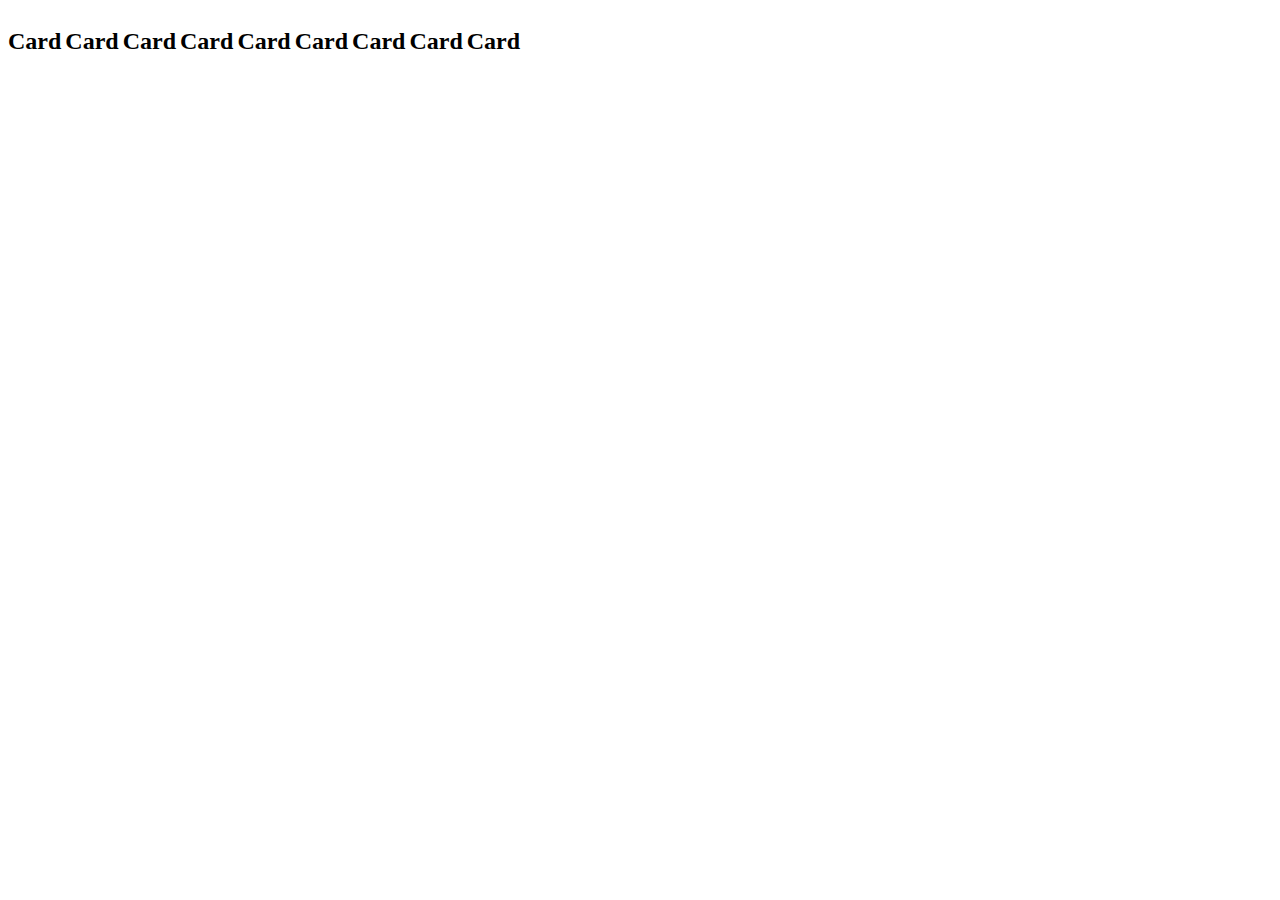
<file: index.html>
<!DOCTYPE html>
<html lang="en">
<head>
  <meta charset="UTF-8">
  <meta name="viewport" content="width=device-width, initial-scale=1.0">
  <title>Document</title>
  <link rel="stylesheet" type="text/css" href="/style.css">
</head>
<body>
  <div class="scrolling-wrapper">
    <div class="card"><h2>Card</h2></div>
    <div class="card"><h2>Card</h2></div>
    <div class="card"><h2>Card</h2></div>
    <div class="card"><h2>Card</h2></div>
    <div class="card"><h2>Card</h2></div>
    <div class="card"><h2>Card</h2></div>
    <div class="card"><h2>Card</h2></div>
    <div class="card"><h2>Card</h2></div>
    <div class="card"><h2>Card</h2></div>
  </div>
</body>
</html>
</file>
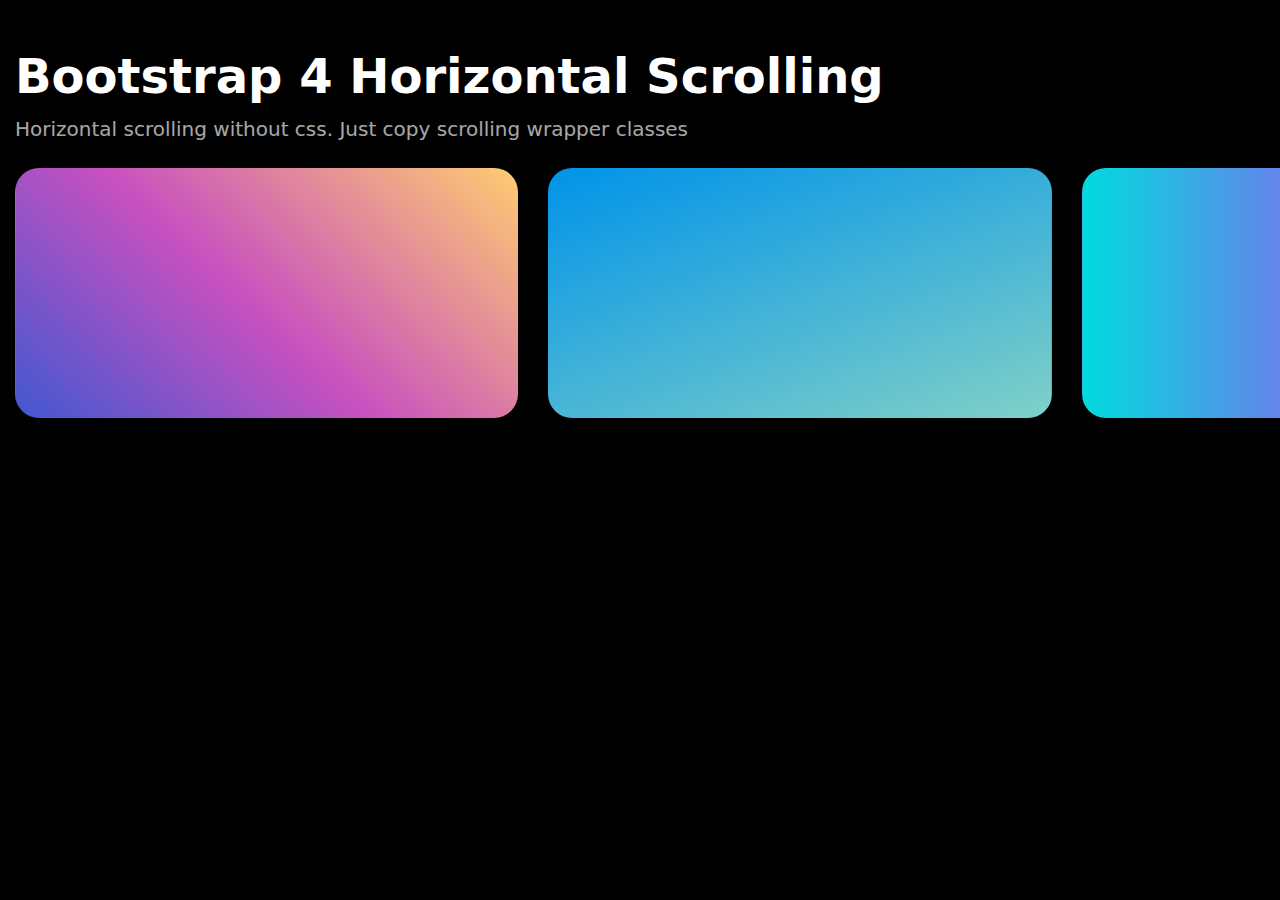
<file: codepen.html>
<!DOCTYPE html> 
<html lang="en"> 
  
<head> 
    <title>How to make horizontal  
      scrollable in a bootstrap row?</title> 
  
    <meta charset="utf-8"> 
    <meta name="viewport" 
          content="width=device-width, initial-scale=1"> 
  
    <!-- <link rel="stylesheet" 
          href= 
"https://maxcdn.bootstrapcdn.com/bootstrap/3.3.7/css/bootstrap.min.css">  -->

<link rel="stylesheet" href="https://maxcdn.bootstrapcdn.com/bootstrap/4.0.0/css/bootstrap.min.css" integrity="sha384-Gn5384xqQ1aoWXA+058RXPxPg6fy4IWvTNh0E263XmFcJlSAwiGgFAW/dAiS6JXm" crossorigin="anonymous">
    <style> 
  .scrolling-wrapper{
	overflow-x: auto;
}

body{
	background-color: black;
	color: #fff;
	font-family: 'system-ui';
}

h1{
	font-weight: 800;
	font-size: 3em;
}

.subtitle{
	font-size: 1.25em;
	opacity: 0.65;
}

.card-block{
	height: 250px;
	background-color: #fff;
	border: none;
	background-position: center;
	background-size: cover;
	transition: all 0.2s ease-in-out !important;
	border-radius: 24px;
	&:hover{
		transform: translateY(-5px);
		box-shadow: none;
	}
}

.card-1{
	background-color: #4158D0;
background-image: linear-gradient(43deg, #4158D0 0%, #C850C0 46%, #FFCC70 100%);
}

.card-2{
	background-color: #0093E9;
background-image: linear-gradient(160deg, #0093E9 0%, #80D0C7 100%);
}

.card-3{
	background-color: #00DBDE;
background-image: linear-gradient(90deg, #00DBDE 0%, #FC00FF 100%);
}

.card-4{
	background-color: #FBAB7E;
background-image: linear-gradient(62deg, #FBAB7E 0%, #F7CE68 100%);
}

.card-5{
	background-color: #85FFBD;
background-image: linear-gradient(45deg, #85FFBD 0%, #FFFB7D 100%);
}

.card-6{
	background-color: #FA8BFF;
background-image: linear-gradient(45deg, #FA8BFF 0%, #2BD2FF 52%, #2BFF88 90%);
}

.card-7{
	background-color: #FA8BFF;
background-image: linear-gradient(45deg, #FA8BFF 0%, #2BD2FF 52%, #2BFF88 90%);
}

.card-8{
	background-color: #FBDA61;
background-image: linear-gradient(45deg, #FBDA61 0%, #FF5ACD 100%);
}

.card-9{
	background-color: #4158D0;
background-image: linear-gradient(43deg, #4158D0 0%, #C850C0 46%, #FFCC70 100%);
}

.card-10{
	background-color: #FF3CAC;
background-image: linear-gradient(225deg, #FF3CAC 0%, #784BA0 50%, #2B86C5 100%);

}


    </style> 
</head> 
  
<body>
    <div class="container-fluid">
        <h1 class="mt-5">Bootstrap 4 Horizontal Scrolling</h1>
            <p class="subtitle">Horizontal scrolling without css. Just copy scrolling wrapper classes</p>
        <div class="scrolling-wrapper row flex-row flex-nowrap mt-4 pb-4">
                
                <div class="col-5">
                    <div class="card card-block card-1"></div>
                </div>
                <div class="col-5">
                    <div class="card card-block card-2"></div>
                </div>
                <div class="col-5">
                    <div class="card card-block card-3"></div>
                </div>
                <div class="col-5">
                    <div class="card card-block card-4"></div>
                </div>
                <div class="col-5">
                    <div class="card card-block card-5"></div>
                </div>
                <div class="col-5">
                    <div class="card card-block card-6"></div>
                </div>
                <div class="col-5">
                    <div class="card card-block card-7"></div>
                </div>
                <div class="col-5">
                    <div class="card card-block card-8"></div>
                </div>
                <div class="col-5">
                    <div class="card card-block card-9"></div>
                </div>
                <div class="col-5">
                    <div class="card card-block card-10"></div>
                </div>
        </div>
    </div>

</body>
</file>
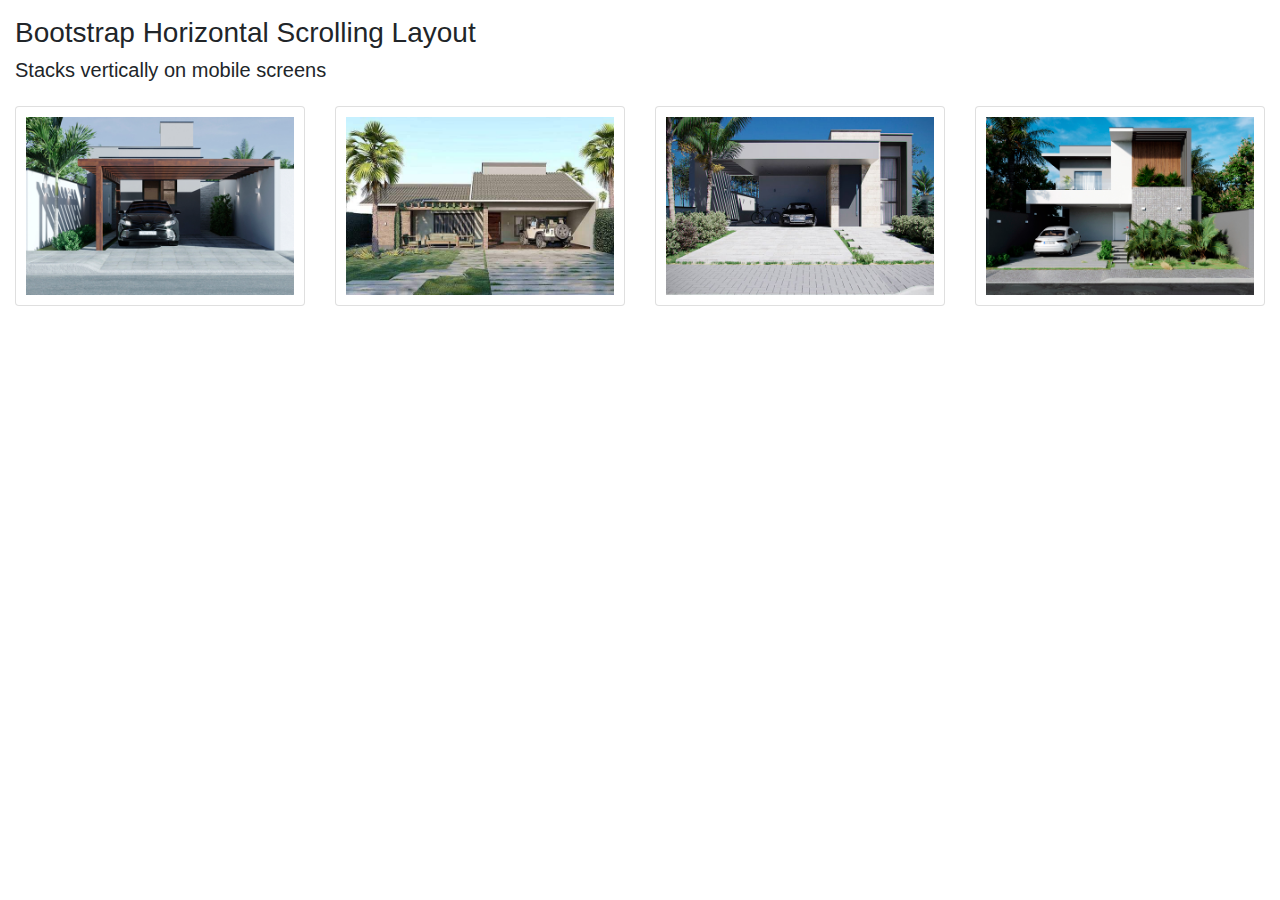
<file: codeply.html>
<!DOCTYPE html> 
<html lang="en"> 
  
<head> 
    <title>How to make horizontal  
      scrollable in a bootstrap row?</title> 
  
    <meta charset="utf-8"> 
    <meta name="viewport" 
          content="width=device-width, initial-scale=1"> 
  
    <!-- <link rel="stylesheet" 
          href= 
"https://maxcdn.bootstrapcdn.com/bootstrap/3.3.7/css/bootstrap.min.css">  -->

<link rel="stylesheet" href="https://maxcdn.bootstrapcdn.com/bootstrap/4.0.0/css/bootstrap.min.css" integrity="sha384-Gn5384xqQ1aoWXA+058RXPxPg6fy4IWvTNh0E263XmFcJlSAwiGgFAW/dAiS6JXm" crossorigin="anonymous">
    
    <style> 
.card-block {
    /* min-height: 220px; */
    margin-bottom: 15px;
    padding: 10px;
}
    </style> 
</head> 
  
<body>

  <div class="container-fluid pt-3">
    <h3>Bootstrap Horizontal Scrolling Layout</h3>
    <h5>Stacks vertically on mobile screens</h5>
    <!-- <div class="row flex-row flex-sm-nowrap pt-3"> -->
    <div class="row flex-sm-nowrap pt-3">
            <!-- <div class="col-sm-4 col-md-3">
                <div class="card card-block card-primary card-inverse">Card</div>
            </div>
            <div class="col-sm-4 col-md-3">
                <div class="card card-block card-primary card-inverse">Card</div>
            </div>
            <div class="col-sm-4 col-md-3">
                <div class="card card-block card-primary card-inverse">Card</div>
            </div>
            <div class="col-sm-4 col-md-3">
                <div class="card card-block card-primary card-inverse">Card</div>
            </div>
            <div class="col-sm-4 col-md-3">
                <div class="card card-block card-primary card-inverse">Card</div>
            </div>
            <div class="col-sm-4 col-md-3">
                <div class="card card-block card-primary card-inverse">Card</div>
            </div>
            <div class="col-sm-4 col-md-3">
                <div class="card card-block card-primary card-inverse">Card</div>
            </div>
            <div class="col-sm-4 col-md-3">
                <div class="card card-block card-primary card-inverse">Card</div>
            </div>
            <div class="col-sm-4 col-md-3">
                <div class="card card-block card-primary card-inverse">Card</div>
            </div>
            <div class="col-sm-4 col-md-3">
                <div class="card card-block card-primary card-inverse">Card</div>
            </div>
            <div class="col-sm-4 col-md-3">
                <div class="card card-block card-primary card-inverse">Card</div>
            </div>
            <div class="col-sm-4 col-md-3">
                <div class="card card-block card-primary card-inverse">Card</div>
            </div>
 -->
      <div class="col-sm-4 col-md-3">
          <div class="card card-block card-primary card-inverse">
              <img class="img-fluid" src="/projetos-slides/casa_bangkok_archshop.jpg" />
      </div></div>
      <div class="col-sm-4 col-md-3">
          <div class="card card-block card-primary card-inverse">
              <img class="img-fluid" src="/projetos-slides/casa_africa_archshop.jpg" />
      </div></div>
      <div class="col-sm-4 col-md-3">
          <div class="card card-block card-primary card-inverse">
              <img class="img-fluid" src="/projetos-slides/casa_madrid_archshop.jpg" />
      </div></div>
      <div class="col-sm-4 col-md-3">
          <div class="card card-block card-primary card-inverse">
              <img class="img-fluid" src="/projetos-slides/casa_memphis_archshop.jpg" />
      </div></div>
      <div class="col-sm-4 col-md-3">
          <div class="card card-block card-primary card-inverse">
              <img class="img-fluid" src="/projetos-slides/casa_semnome_archshop.jpg" />
      </div></div>
      <div class="col-sm-4 col-md-3">
          <div class="card card-block card-primary card-inverse">
              <img class="img-fluid" src="/projetos-slides/casa_quebec_archshop.jpg" />
      </div></div>

    </div>
</div>

</body>
</file>
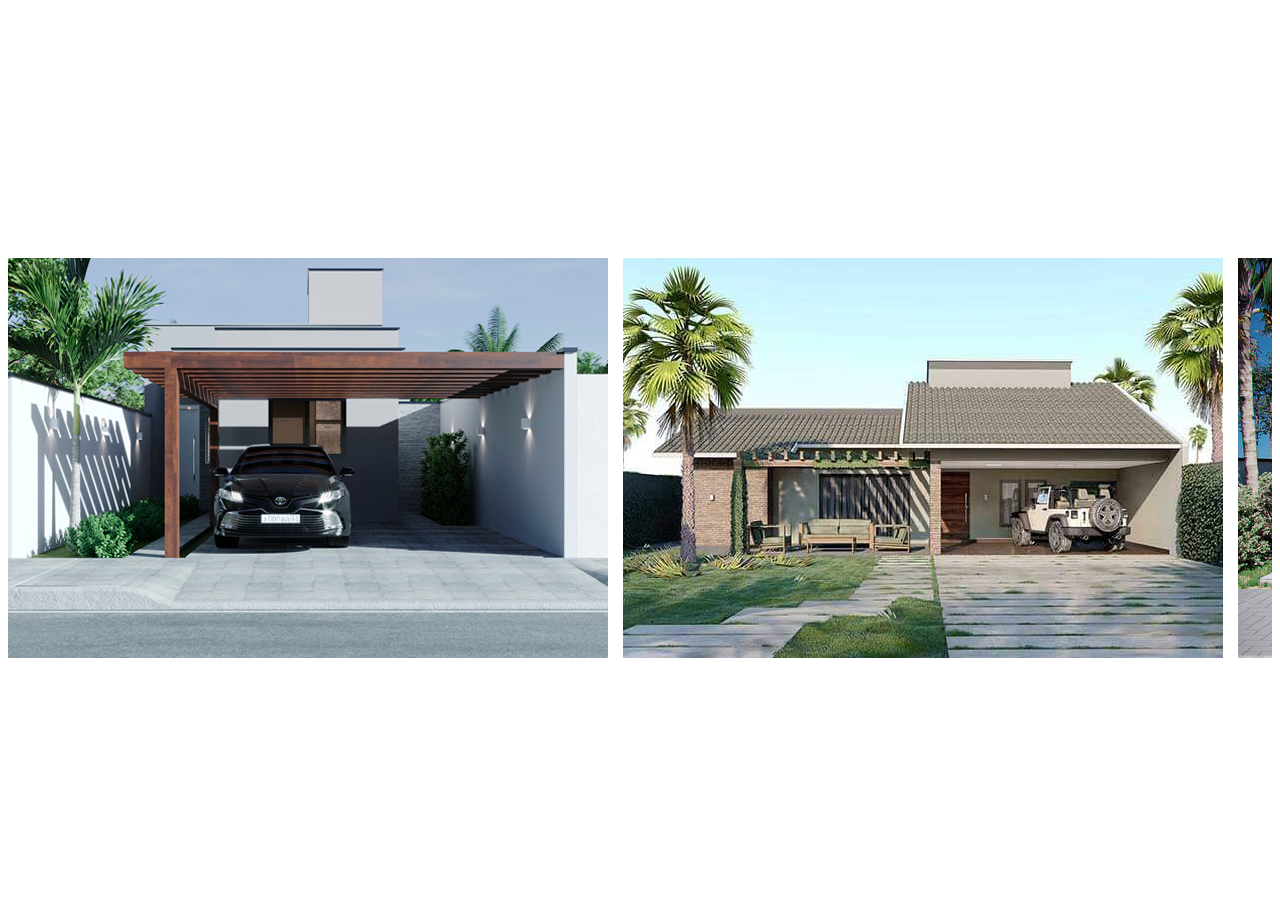
<file: freecodecamp.html>
<!DOCTYPE html> 
<html lang="en"> 
  
<head> 
    <!-- https://www.freecodecamp.org/news/horizontal-scrolling-using-flexbox-f9d16817f742/ -->
    <title>How to implement horizontal scrolling using Flexbox</title> 
  
    <meta charset="utf-8"> 
    <meta name="viewport" 
          content="width=device-width, initial-scale=1"> 
    
    <style> 
        body {   display: flex;   align-items: center;   height: 100vh;}
        .container {    display: flex;    overflow-x: auto;}
        .container img {    margin-right: 15px;}
        .container::-webkit-scrollbar {    display: none;}
    </style> 
</head> 
  
<body>

    <div class="container">    
        <img src="/projetos-slides/casa_bangkok_archshop.jpg" />
        <img src="/projetos-slides/casa_africa_archshop.jpg" />
        <img src="/projetos-slides/casa_madrid_archshop.jpg" />
        <img src="/projetos-slides/casa_memphis_archshop.jpg" />
        <img src="/projetos-slides/casa_semnome_archshop.jpg" />
        <img src="/projetos-slides/casa_quebec_archshop.jpg" />
    </div>


</body>
</file>
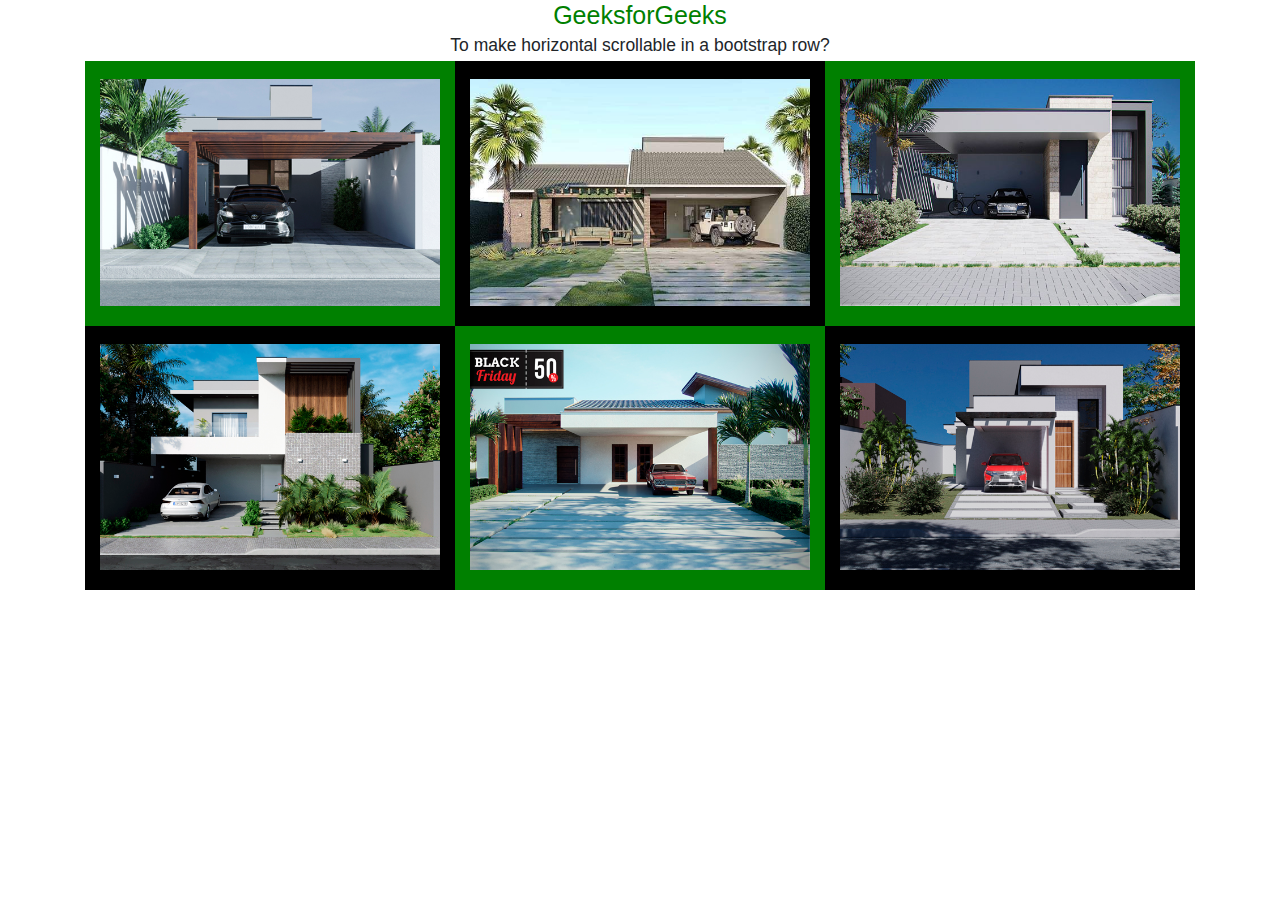
<file: geeksforgeeks.html>
<!DOCTYPE html> 
<html lang="en"> 
  
<head> 
    <title>How to make horizontal  
      scrollable in a bootstrap row?</title> 
  
    <meta charset="utf-8"> 
    <meta name="viewport" 
          content="width=device-width, initial-scale=1"> 
  
    <link rel="stylesheet" 
          href= 
"https://maxcdn.bootstrapcdn.com/bootstrap/3.3.7/css/bootstrap.min.css"> 
  <link rel="stylesheet" 
    href="https://maxcdn.bootstrapcdn.com/bootstrap/4.0.0/css/bootstrap.min.css" 
    integrity="sha384-Gn5384xqQ1aoWXA+058RXPxPg6fy4IWvTNh0E263XmFcJlSAwiGgFAW/dAiS6JXm" 
    crossorigin="anonymous"
  >
    <style> 
        /* The heart of the matter */ 
          
        .horizontal-scrollable > .row { 
            overflow-x: auto; 
            white-space: nowrap; 
        } 
          
        .horizontal-scrollable > .row > .col-xs-4 { 
            display: inline-block; 
            float: none; 
        } 
        /* Decorations */ 
          
        .col-xs-4 { 
            color: white; 
            font-size: 24px; 
            padding-bottom: 20px; 
            padding-top: 18px; 
        } 
          
        .col-xs-4:nth-child(2n+1) { 
            background: green; 
        } 
          
        .col-xs-4:nth-child(2n+2) { 
            background: black; 
        } 
    </style> 
</head> 
  
<body> 
  <center> 
    <div class="container"> 
      <h1 style="text-align:center;color:green;">  
        GeeksforGeeks  
      </h1> 
      <h3> 
        To make horizontal scrollable in a bootstrap row? 
      </h3> 
      <div class="container horizontal-scrollable"> 
        <div class="row text-center"> 
            <!-- <div class="col-xs-4">1</div> 
            <div class="col-xs-4">2</div> 
            <div class="col-xs-4">3</div> 
            <div class="col-xs-4">4</div> 
            <div class="col-xs-4">5</div> 
            <div class="col-xs-4">6</div> 
            <div class="col-xs-4">7</div>  -->

            <div class="col-xs-4"><img class="img-fluid" src="/projetos-slides/casa_bangkok_archshop.jpg" /></div>
            <div class="col-xs-4"><img class="img-fluid" src="/projetos-slides/casa_africa_archshop.jpg" /></div>
            <div class="col-xs-4"><img class="img-fluid" src="/projetos-slides/casa_madrid_archshop.jpg" /></div>
            <div class="col-xs-4"><img class="img-fluid" src="/projetos-slides/casa_memphis_archshop.jpg" /></div>
            <div class="col-xs-4"><img class="img-fluid" src="/projetos-slides/casa_semnome_archshop.jpg" /></div>
            <div class="col-xs-4"><img class="img-fluid" src="/projetos-slides/casa_quebec_archshop.jpg" /></div>
        </div> 
      </div>
    </div>
  </center>
</body>
</file>
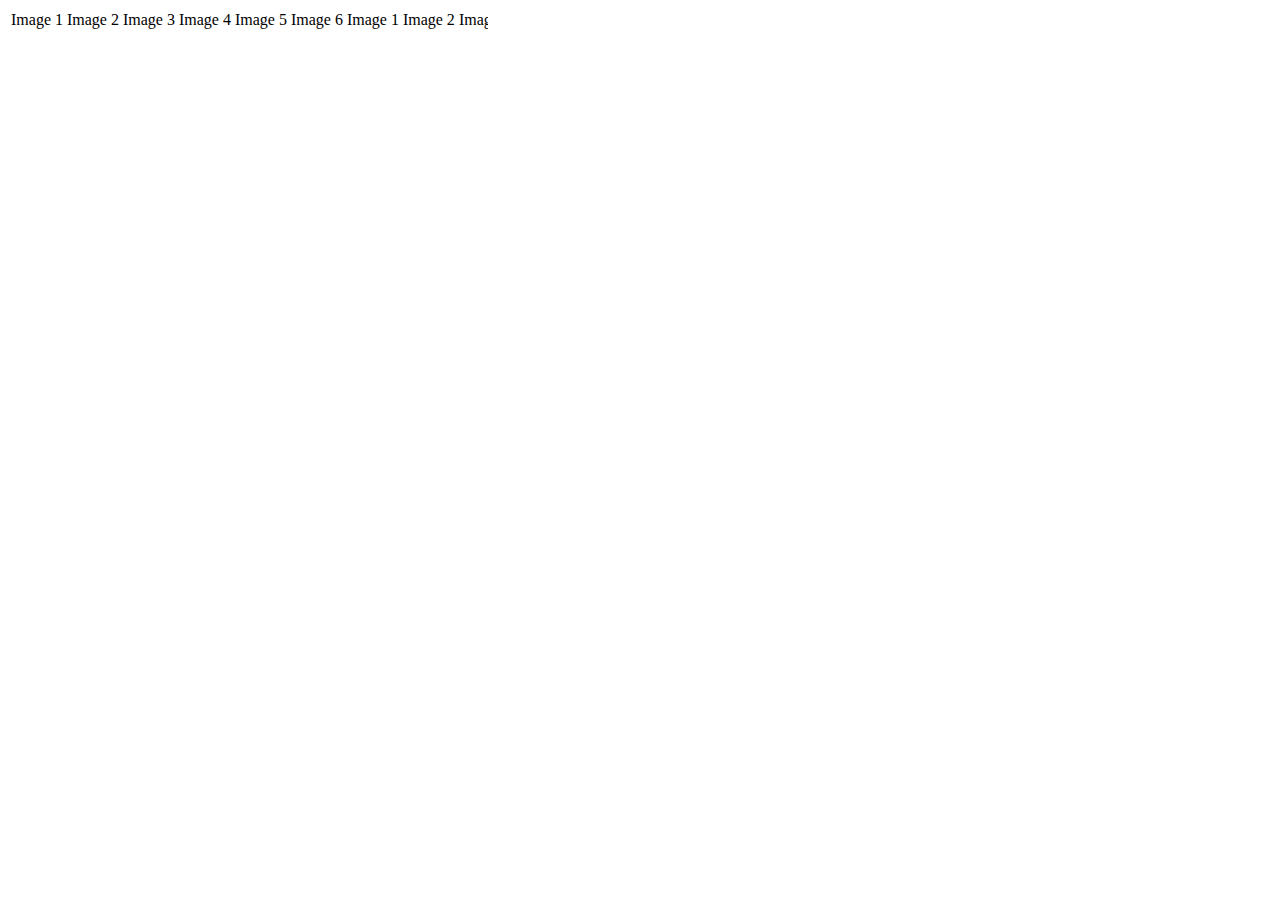
<file: mobile-scroll.html>
<!DOCTYPE html>
<html lang="en">
<head>
  <meta charset="UTF-8">
  <meta name="viewport" content="width=device-width, initial-scale=1.0">
  <title>Document</title>
  <link rel="stylesheet" type="text/css" href="/mobile-scroll.css">
</head>
<body>
  <div class="container">
    <table>
      <tbody>
        <tr>
          <td>Image 1</td>
          <td>Image 2</td>
          <td>Image 3</td>
          <td>Image 4</td>
          <td>Image 5</td>
          <td>Image 6</td>
                            <td>Image 1</td>
          <td>Image 2</td>
          <td>Image 3</td>
          <td>Image 4</td>
          <td>Image 5</td>
          <td>Image 6</td>
        </tr>
      </tbody>
    </table>
    </div>
</body>
</html>
</file>
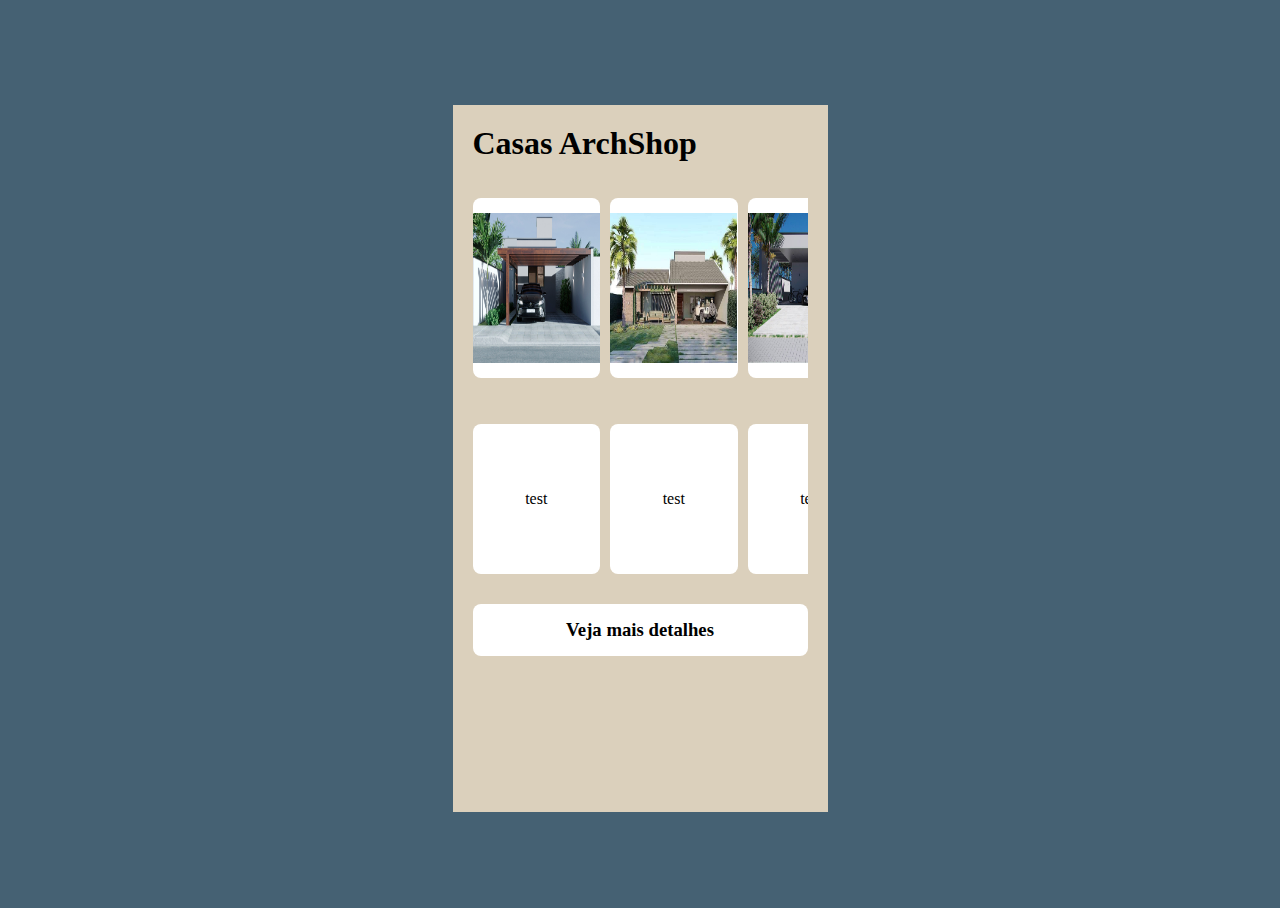
<file: uxdesign.html>
<!DOCTYPE html>
<html lang="en">
<head>
  <meta charset="UTF-8">
  <meta name="viewport" content="width=device-width, initial-scale=1.0">
  <title>Document</title>
  <link rel="stylesheet" type="text/css" href="/uxdesign.css">
</head>
<body>
  <div class="app">
    <h1>Casas ArchShop</h1>
    
    <ul class="hs">
      <li class="item"><img width="127px" height="150px" src="/projetos-slides/casa_bangkok_archshop.jpg" /></li>
      <li class="item"><img width="127px" height="150px" src="/projetos-slides/casa_africa_archshop.jpg" /></li>
      <li class="item"><img width="127px" height="150px" src="/projetos-slides/casa_madrid_archshop.jpg" /></li>
      <li class="item"><img width="127px" height="150px" src="/projetos-slides/casa_memphis_archshop.jpg" /></li>
      <li class="item"><img width="127px" height="150px" src="/projetos-slides/casa_semnome_archshop.jpg" /></li>
      <li class="item"><img width="127px" height="150px" src="/projetos-slides/casa_quebec_archshop.jpg" /></li>

    </ul>

    <ul class="hs">
      <li class="item">test</li>
      <li class="item">test</li>
      <li class="item">test</li>
      <li class="item">test</li>
      <li class="item">test</li>
      <li class="item">test</li>
    </ul>
    
    <div class="container">
      <div class="item">
        <h3>Veja mais detalhes</h3>
      </div>
    </div>
  </div>
</body>
</html>
</file>
<file: style.css>
.scrolling-wrapper {
  overflow-x: scroll;
  overflow-y: hidden;
  white-space: nowrap;

  .card {
    display: inline-block;
  }
}

.scrolling-wrapper-flexbox {
  display: flex;
  flex-wrap: nowrap;
  overflow-x: auto;

  .card {
    flex: 0 0 auto;
  }
}

.scrolling-wrapper {
  -webkit-overflow-scrolling: touch;
}
</file>
<file: mobile-scroll.css>
.images {
  display: flex;
  align-items:center;
  background-color: #eee;
  padding: 1rem;
  overflow-x: scroll;
}

.images > div {
  flex: none;
  max-width: 100%;
  padding-left: 15px;
  padding-right: 15px;
}

.images img {
  max-width:100%;
  width: 100%;
}

@media (min-width: 960px) {

.images {
   overflow-x: visible;
}

.images > div {
  flex-basis: 0;
  flex-grow: 1;
 }
}

.container {
	width: 30em;
	overflow-x: auto;
	white-space: nowrap;
}
</file>
<file: uxdesign.css>
:root {
  --gutter: 20px;
}

.app {
  padding: var(--gutter) 0;
  display: grid;
  grid-gap: var(--gutter) 0;
  grid-template-columns: var(--gutter) 1fr var(--gutter);
  align-content: start;
}

.app > * {
  grid-column: 2 / -2;
}

.app > .full {
  grid-column: 1 / -1;
}

.hs {
  display: grid;
  grid-gap: calc(var(--gutter) / 2);
  grid-template-columns: repeat(6, calc(50% - var(--gutter) * 2));
  grid-template-rows: minmax(150px, 1fr);
  
  overflow-x: scroll;
  scroll-snap-type: x proximity;
  padding-bottom: calc(.75 * var(--gutter));
  margin-bottom: calc(-.25 * var(--gutter));
}


/* Demo styles */

html,
body {
  height: 100%;
}

body {
  display: grid;
  place-items: center;
  background: #456173;
}

ul {
  list-style: none;
  padding: 0;
}

h1,
h2,
h3 {
  margin: 0;
}

.app {
  width: 375px;
  height: 667px;
  background: #DBD0BC;
  overflow-y: scroll;
}

.hs > li,
.item {
  scroll-snap-align: center;
  padding: calc(var(--gutter) / 2 * 1.5);
  display: flex;
  /* max-width: 200px; */
  /* width:auto;
  height:auto; */
  flex-direction: column;
  justify-content: center;
  align-items: center;
  background: #fff;
  border-radius: 8px;
}
</file>
